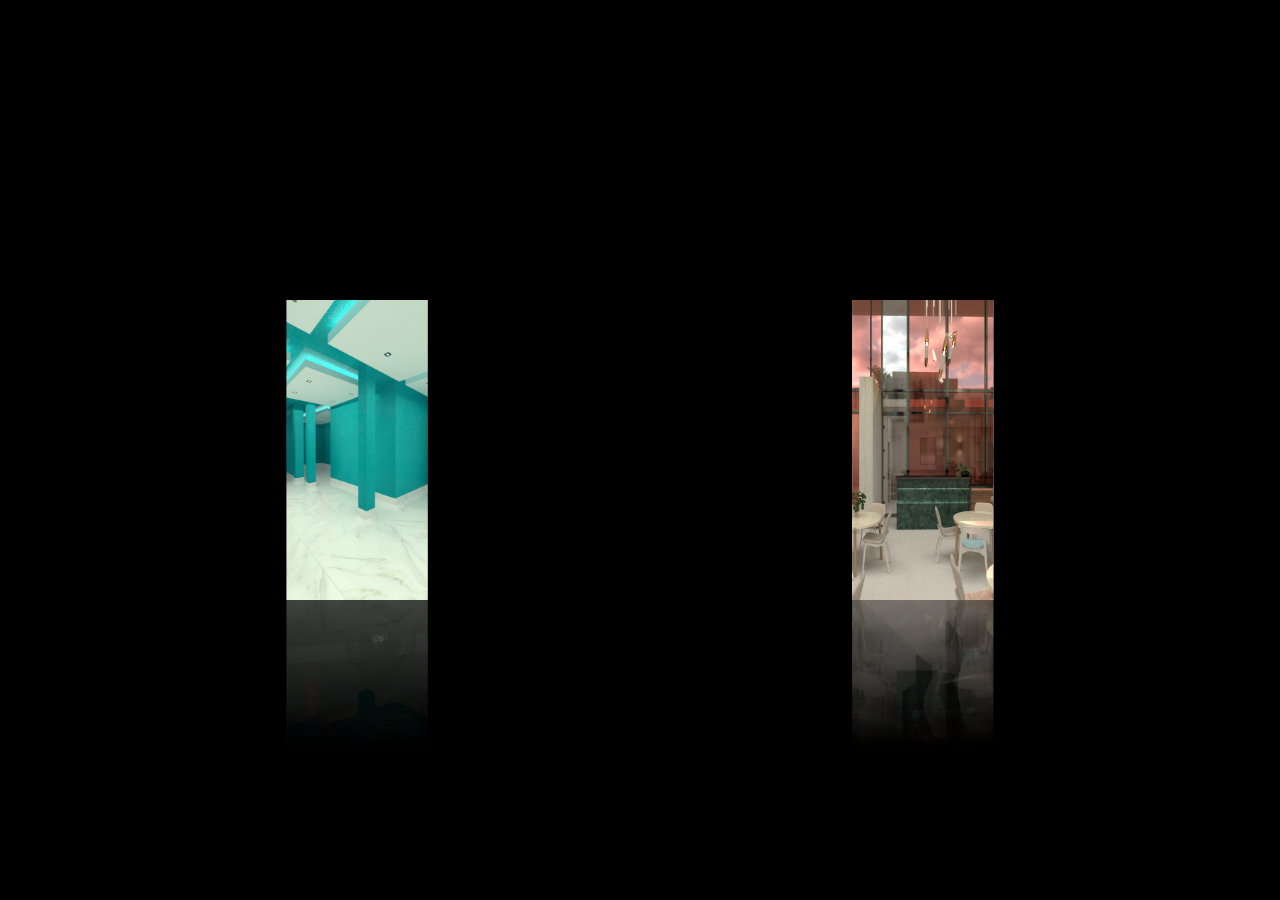
<file: index.html>
<!DOCTYPE html>
<html lang="en">
<head>
    <meta charset="UTF-8">
    <meta http-equiv="X-UA-Compatible" content="IE=edge">
    <meta name="viewport" content="width=device-width, initial-scale=1.0">
    <title>Document</title>
    <link rel="stylesheet" href="./style/main.css">
</head>
<body>
    <div class="box">
        <span style="--i:1;">
            <img src="./imagenes/img_banio1.jpg" alt="">
            <a href="#"></a>
        </span>
        <span style="--i:3;">
            <img src="./imagenes/img_cocina1.jpg" alt="">
            <a href="#"></a>
        </span>
        <span style="--i:5;">
            <img src="./imagenes/img_food1.jpg" alt="">
            <a href="#"></a>
        </span>
        <span style="--i:7;">
            <img src="./imagenes/img_pelu1.jpg" alt="">
            <a href="#"></a>
        </span>
        <span style="--i:9;">
            <img src="./imagenes/img_restau1.jpg" alt="">
            <a href="./pages/restau.html"></a>
        </span>
        <span class="spin" style="--i:11;"><img src="./imagenes/catriel.png" alt=""></span>
    </div>
    <!--LINK JS-->
    <script src="./js/main.js"></script>
</body>
</html>
</file>
<file: style/main.css>
* {
    margin: 0;
    padding: 0;
    box-sizing: border-box;
}

body {
    display: flex;
    justify-content: center;
    align-items: center;
    min-height: 100vh;
    background: #000;
}

.box {
    position: relative;
    width: 200px;
    height: 300px;
    transform-style: preserve-3d;
    animation: animate 20s linear infinite;
}

@keyframes animate {
    0% {
        transform: perspective(1000px) rotateY(0deg);
    }
    100% {
        transform: perspective(1000px) rotateY(360deg);
    }
}

.box span {
    position: absolute;
    top: 0;
    left: 0;
    width: 100%;
    height: 100%;
    transform-origin: center;
    transform-style: preserve-3d;
    transform: rotateY(calc(var(--i) * 45deg)) translateZ(400px);
    -webkit-box-reflect: below 0px linear-gradient(transparent,transparent,#0004);
    transition: all linear .7s;
}

.box span img {
    position: absolute;
    top: 0;
    left: 0;
    width: 100%;
    height: 100%;
    object-fit: cover;
}

.box span a {
    position: absolute;
    top: 0;
    left: 0;
    width: 100%;
    height: 100%;
    cursor: pointer;
}

.spin {
    animation: spin 40s linear infinite;
}

@keyframes spin {
    0% {
        transform: perspective(1000px) rotateY(0deg);
    }
    100% {
        transform: perspective(1000px) rotateY(360deg);
    }
}
</file>
